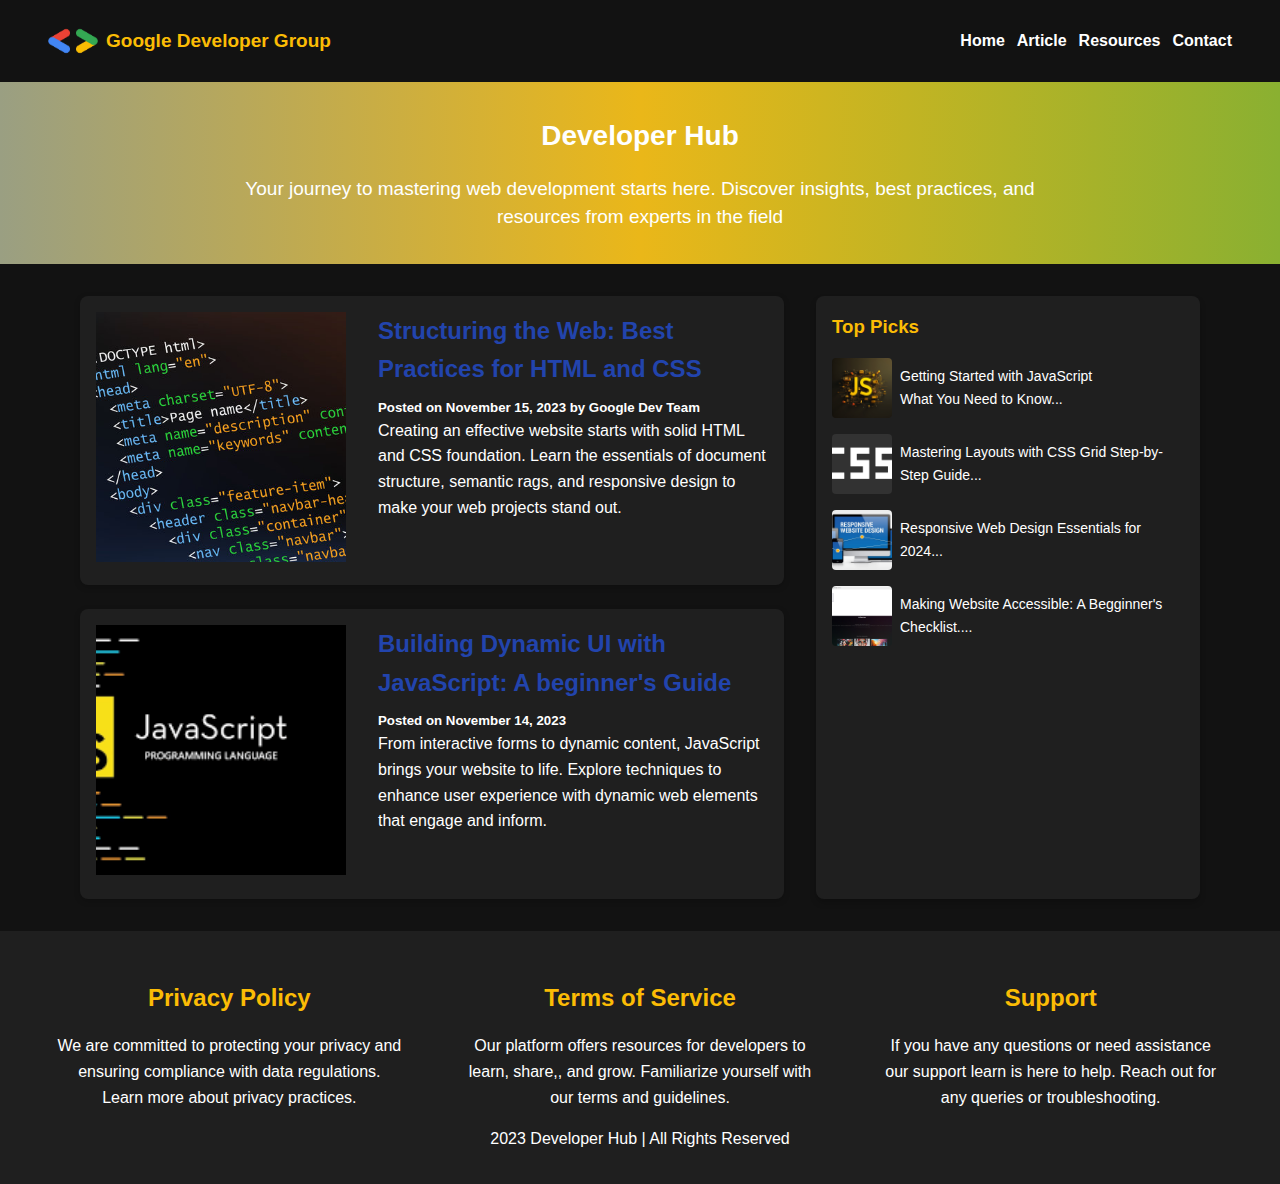
<file: Project/index.html>
<!DOCTYPE html>
<html lang="en">
  <head>
    <meta charset="UTF-8" />
    <meta name="viewport" content="width=device-width, initial-scale=1.0" />
    <title>Google-Themed Developer Hub</title>
    <link rel="stylesheet" href="style.css" />
  </head>
  <body>
    <div>
      <header>
        <nav class="navbar">
          <div class="navbar-container">
              <div class="logo-container">
                  <img class="logo-img-container" src="assets/images/GDG-LOGO.png" alt="GDG logo" height="50px" width="50px">
                  <p>Google Developer Group</p>
              </div>
                  <ul class = "nav-links-container">
                      <li> <a href="#">Home</a></li>
                      <li><a href="#">Article</a></li>
                      <li><a href="#">Resources</a></li>
                      <li><a href="#">Contact</a></li>
                  </ul>
          </div>
      </nav>
          <section class="header-banner-container">
            <div>
            <h1>Developer Hub</h1>
            <p>Your journey to mastering web development starts here. Discover insights, best practices, and resources from experts in the field</p>
            </div>
          </section>
      </header>

      <main class="main">
        <div class="main-posts">
            <article class="post">
                <div class="post-image">
                    <img src="assets/images/post1.jpg" alt="HTML & CSS Code Snippet">
                </div>
                <div class="post-content">
                    <h2>Structuring the Web: Best Practices for HTML and CSS</h2>
                    <h5>Posted on November 15, 2023 by Google Dev Team</h5>
                    <p>Creating an effective website starts with solid HTML and CSS foundation. Learn the essentials of document structure, semantic rags, and responsive design to make your web projects stand out.</p>
                 </div>
            </article>
            <article class="post">
                <div class="post-image">
                    <img src="assets/images/post2.png" alt="Building Dynamic UI with JavaScript">
                </div>
                <div class="post-content">
                    <h2>Building Dynamic UI with JavaScript: A beginner's Guide</h2>
                    <h5>Posted on November 14, 2023</h5>
                    <p>From interactive forms to dynamic content, JavaScript brings your website to life. Explore techniques to enhance user experience with dynamic web elements that engage and inform.</p>
                </div>
            </article>
        </div>

          <aside class="sidebar">
            <div class="popular-post-side">
                <h3>Top Picks</h3>
                <div class="popular-post">
                    <img src="assets/images/aside1.jpg" alt="Getting Started with JavaScript">
                    <p>Getting Started with JavaScript <br> What You Need to Know...</p>
                </div>
                <div class="popular-post">
                    <img src="assets/images/aside2.png" alt="Mastering Layouts">
                    <p>Mastering Layouts with CSS Grid Step-by-Step Guide...</p>
                </div>
                <div class="popular-post">
                    <img src="assets/images/aside3.jpg" alt="Responsive Web Design">
                    <p>Responsive Web Design Essentials for 2024...</p>
                </div>
                <div class="popular-post">
                    <img src="assets/images/aside4.png" alt="Making Website Accesible">
                    <p>Making Website Accessible: A Begginner's Checklist....</p>
                </div>
            </div>
          </aside>
      </main>

        <footer class="footer">
          <div class="footer-content">
              <div>
              <h2>Privacy Policy</h2>
              <p>We are committed to protecting your privacy and ensuring compliance with data regulations. Learn more about privacy practices.</p>
              </div>
              <div>
                  <h2>Terms of Service</h2>
                  <p>Our platform offers resources for developers to learn, share,, and grow. Familiarize yourself with our terms and guidelines.</p>
              </div>
              <div>
                  <h2>Support</h2>
                  <p>If you have any questions or need assistance our support learn is here to help. Reach out for any queries or troubleshooting.</p>
              </div>
          </div>
          <p>2023 Developer Hub | All Rights Reserved</p>
      </footer>
    </div>
  </body>
</html>
</file>
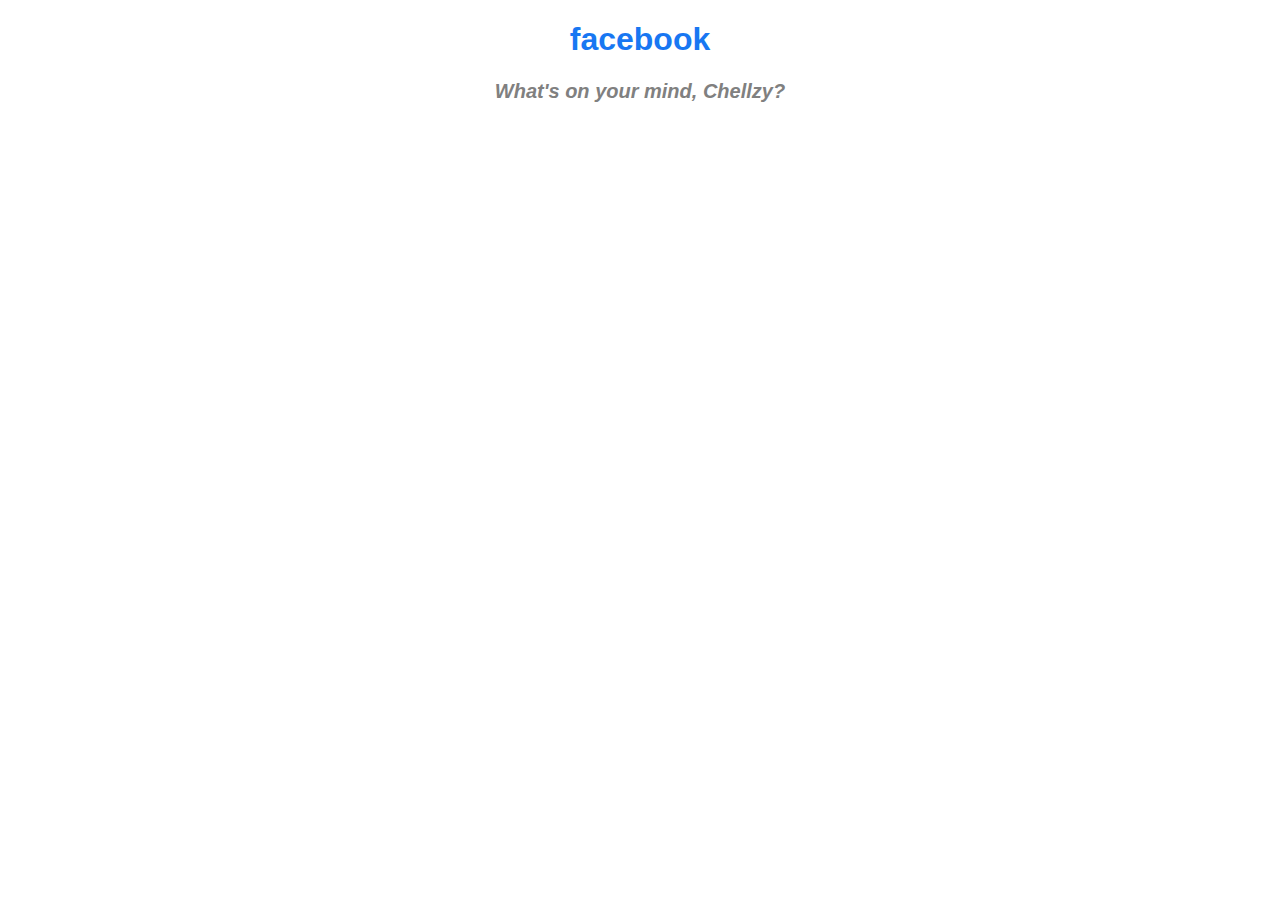
<file: Assigments-Exercises/CSS-Assigments/CSS-1/CSS1.html>
<!DOCTYPE html>

<html lang="en">

    <head>
        <meta charset="UTF-8">
        <meta name="viewport" content="width=device-width, initial-scale=1.0">
        <title>Facebook Logo Text</title>
        <link rel="stylesheet" href="./CSS1.css">
    </head>

    <body>
        <h1 class="fb-text-style">facebook</h1>
        <p class="fb-text-style">What's on your mind, Chellzy?</p>
    </body>

</html>
</file>
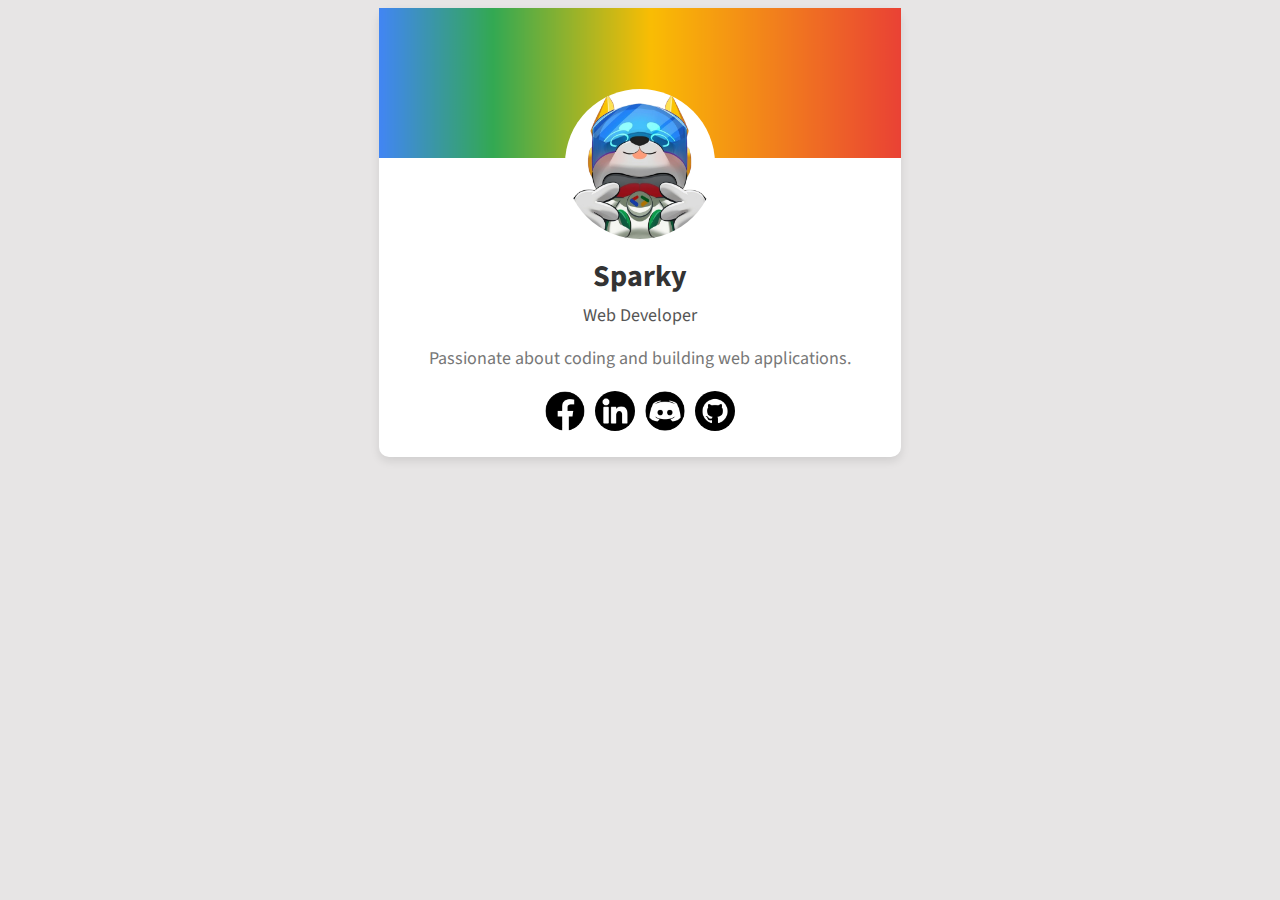
<file: Assigments-Exercises/CSS-Assigments/CSS-3/CSS3.html>
<!DOCTYPE html>
<html lang="en">
<head>
    <meta charset="UTF-8">
    <meta name="viewport" content="width=device-width, initial-scale=1.0">
    <title>Profile Card</title>
    <link rel="stylesheet" href="CSS3.css">
    <link rel="preconnect" href="https://fonts.googleapis.com">
    <link rel="preconnect" href="https://fonts.gstatic.com" crossorigin>
    <link href="https://fonts.googleapis.com/css2?family=Source+Sans+3:ital,wght@0,200..900;1,200..900&display=swap" rel="stylesheet">
</head>
<body>
    <div class="profile-card">
        <div class="cover-photo">
            <img src="./images/cover-photo.png" alt="Cover Photo">
        </div>
        <div class="profile-content">
            <div class="profile-picture">
                <img src="./images/sparky-profile.png" alt="Profile Picture">
            </div>
            <div class="profile-info">
                <h2>Sparky</h2>
                <p class="title">Web Developer</p>
                <p class="bio">Passionate about coding and building web applications.</p>
            </div>
        </div>
        <div class="social">
            <ul>
                <li><a href="https://facebook.com" target="_blank"><img src="images/facebook.png" alt="Facebook"></a></li>
                <li><a href="https://linkedin.com" target="_blank"><img src="images/linkedin.png" alt="LinkedIn"></a></li>
                <li><a href="https://discord.com" target="_blank"><img src="images/discord (1).png" alt="Discord"></a></li>
                <li><a href="https://github.com" target="_blank"><img src="images/github.png" alt="GitHub"></a></li>
            </ul>
        </div>        
    </div>
</body>
</html>
</file>
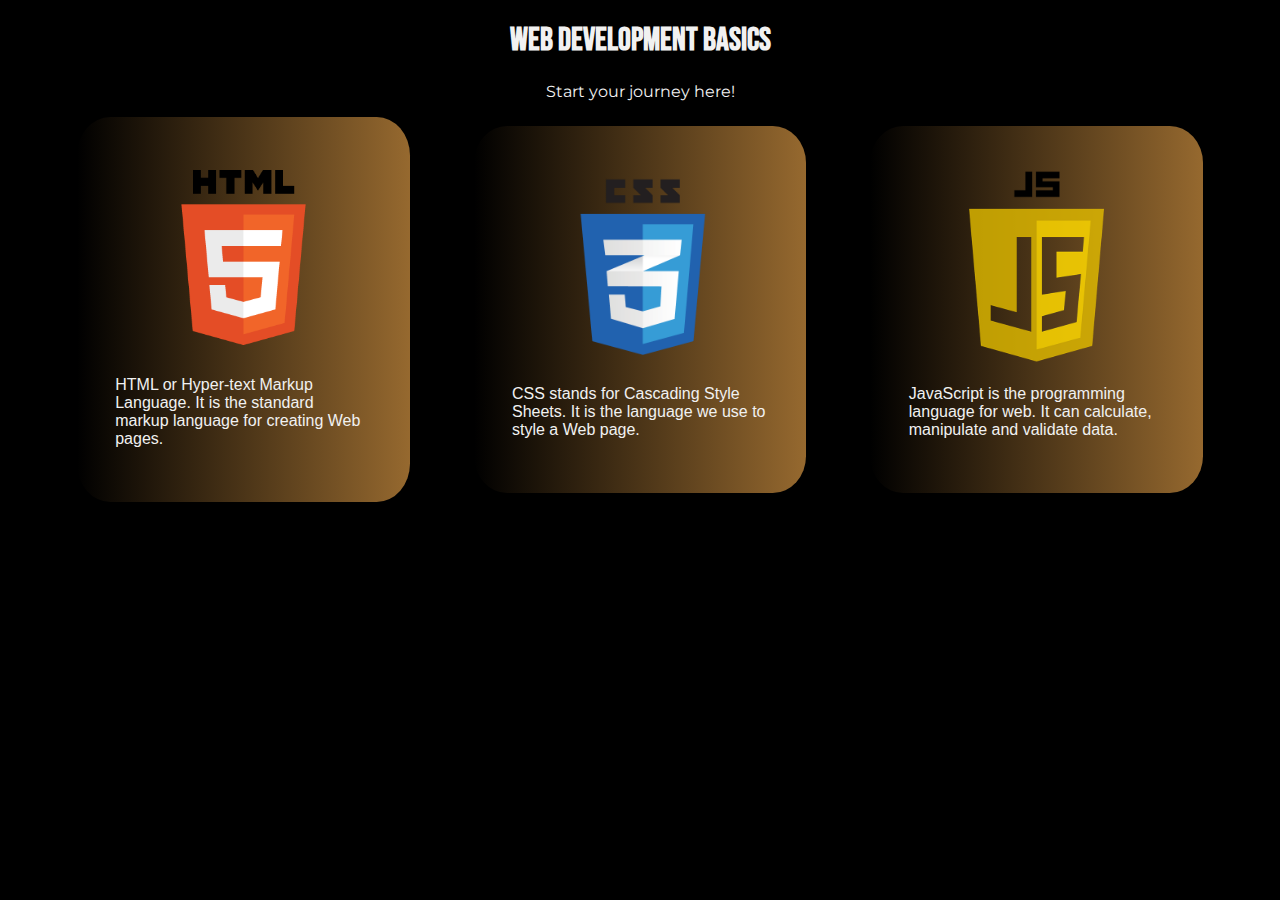
<file: Assigments-Exercises/CSS-Assigments/CSS-4/CSS4.html>
<!DOCTYPE html>
<html lang="en">
<head>
    <meta charset="UTF-8">
    <meta name="viewport" content="width=device-width, initial-scale=1.0">
    <link rel="stylesheet" href="CSS4.css">
    <link rel="preconnect" href="https://fonts.googleapis.com">
    <link rel="preconnect" href="https://fonts.gstatic.com" crossorigin>
    <link href="https://fonts.googleapis.com/css2?family=Source+Sans+3:ital,wght@0,200..900;1,200..900&display=swap" rel="stylesheet">
    <title>Flexbox Layout</title>
</head>
<body>
    <h1>Web Development Basics</h1>
    <p id="subtitle">Start your journey here!</p>

    <div class="flexboxContainer">

            <div id = "box1">
                <a href="https://www.w3schools.com/html/html_intro.asp" target="_blank">

                    <img src="./images/logoHtml.png" alt="html logo.png">
                    <p>HTML or Hyper-text Markup Language. It is the standard markup language for creating Web pages.</p>
                </a>
            </div>

            <div id = "box2">
                <a href="https://www.w3schools.com/css/default.asp" target="_blank">

                    <img src="./images/logoCss.png" alt="html logo.png">
                    <p>CSS stands for Cascading Style Sheets. It is the language we use to style a Web page.</p>
                </a>
            </div>

            <div id = "box3">
                <a href="https://www.w3schools.com/js/default.asp" target="_blank">
                    <img src="./images/logoJs.png" alt="html logo.png">
                    <p>JavaScript is the programming language for web. It can calculate, manipulate and validate data.</p>
                </a>
            </div>
            
    </div>
        
</body>
</html>
</file>
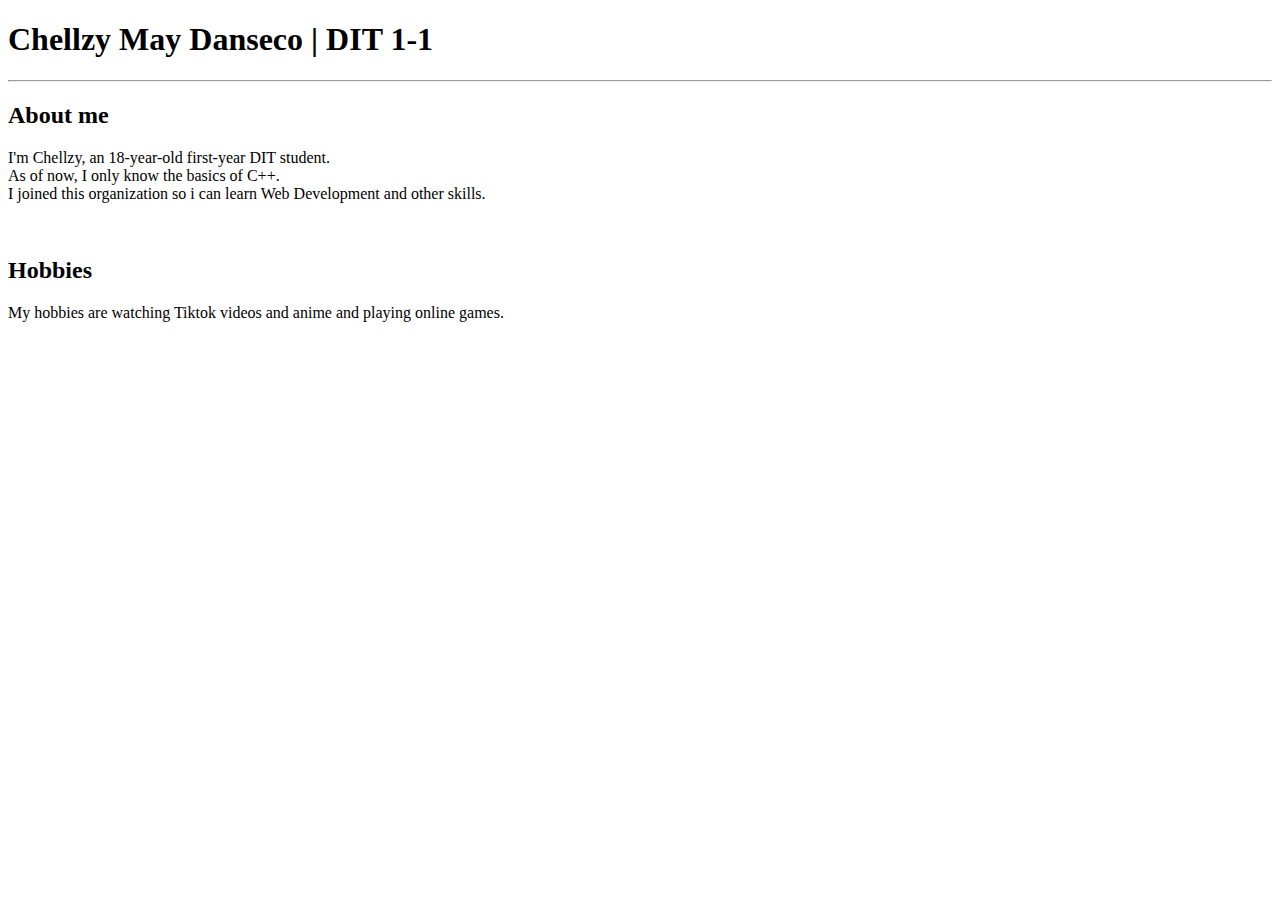
<file: Assigments-Exercises/HTML-Assigments/HTML-2/HTML-2.html>
<!DOCTYPE html>
<html>
    <head>
        <title>Text and Heading</title>
    </head>
    <body>
        <h1>Chellzy May Danseco | DIT 1-1</h1>
        <hr>
            <h2>About me</h2>
                <p>I'm Chellzy, an 18-year-old first-year DIT student.<br>
                    As of now, I only know the basics of C++.<br>
                    I joined this organization so i can learn Web Development and other skills. </p>
        <br>
            <h2> Hobbies</h2>
                <p>My hobbies are watching Tiktok videos and anime and playing online games.</p>
    </body>
</html>
</file>
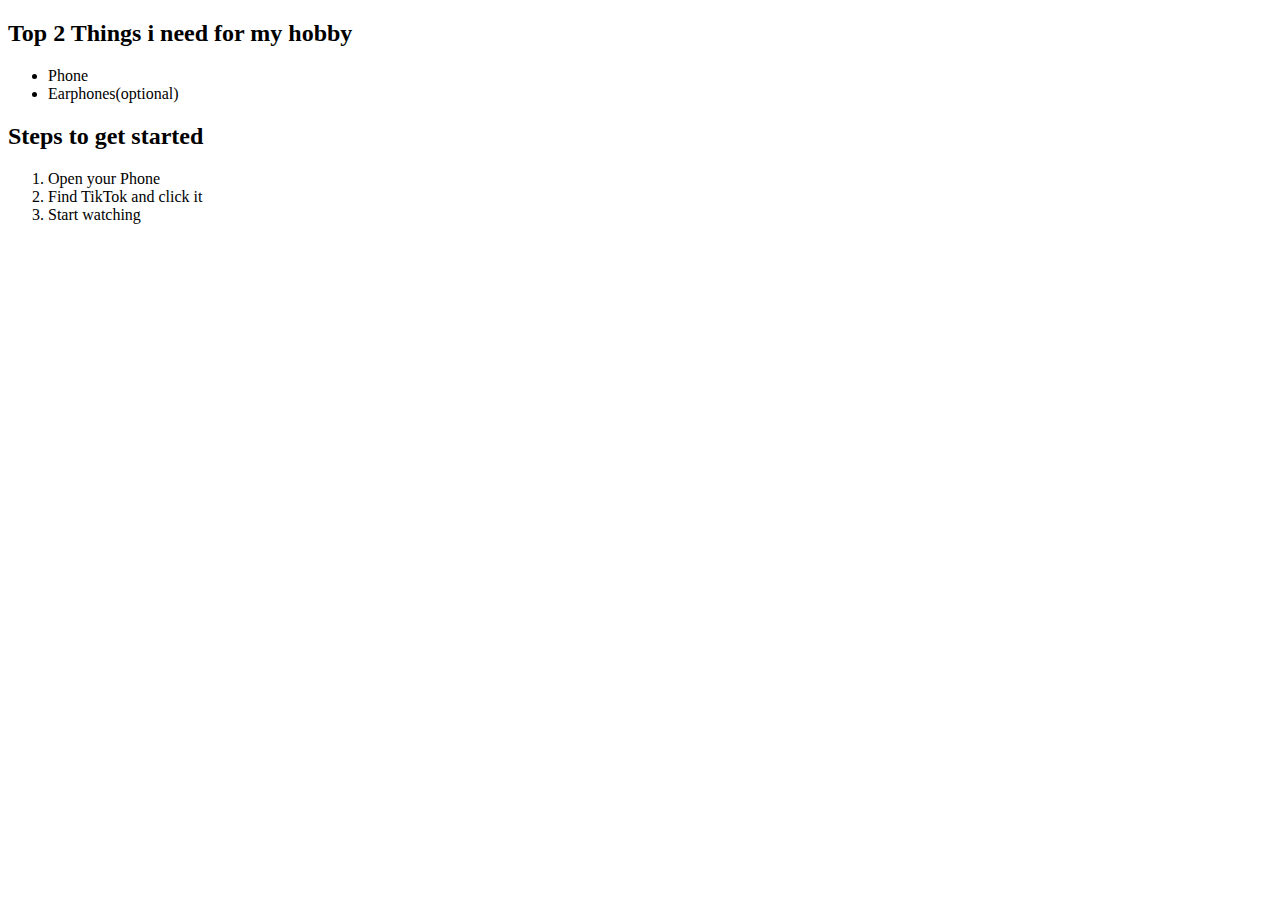
<file: Assigments-Exercises/HTML-Assigments/HTML-4/HTML-4.html>
<!DOCTYPE html>
<html lang="en">
<head>
    <meta charset="UTF-8">
    <meta name="viewport" content="width=device-width, initial-scale=1.0">
    <title>Favourite List</title>
</head>
<body>
    <h2>Top 2 Things i need for my hobby</h2>
    <ul>
        <li>Phone</li>
        <li>Earphones(optional)</li>
    </ul>
    <h2>Steps to get started</h2>
    <ol>
        <li>Open your Phone</li>
        <li>Find TikTok and click it</li>
        <li>Start watching</li>
    </ol>
</body>
</html>
</file>
<file: Project/style.css>
* {
  margin: 0;
  padding: 0;
  box-sizing: border-box;
}
body{
  font-family: Arial, Helvetica, sans-serif;
  line-height: 1.6;
  color: #ffffff;
  background-color:#121212;
  scroll-behavior: smooth;
}
.navbar{
  background-color: #121212;
  color: #ffffff;
  padding: 16px 0;
  box-shadow: 0 2px 4px rgba(0, 0, 0, 0.2);
}
.navbar-container{
  display: flex;
  justify-content: space-between;
  align-items: center;
  max-width: 95%;
  margin: 0 auto;
  padding: 0 16px;
}
.logo-container{
  display: flex;
  align-items: center;
  gap: 8px;
}
.logo-img-container img{
  width: 50px;
  height: 50px;
  border-radius: 50%;
  object-fit: cover;
}
.logo-container p{
  font-size: 19px;
  font-weight: bold;
  color: #fbbc05;
}
.nav-links-container{
  display: flex;
  gap: 24px;
  list-style: none;
}
.nav-links-container a{
  color: #ffffff;
  text-decoration: none;
  font-weight: bold;
  transition: color 0.3s ease;
}
.nav-links-container a:hover{
  color: #fbbc05;
}
.header-banner-container{
  background: linear-gradient(to right, #9a9f82, #eab719, #8ab031);
  color: #ffffff ;
  text-align: center;
  padding: 32px 16px;
  border-radius: none;
}
.header-banner-container h1{
  font-size: 40px;
  font-weight: bold;
  margin-bottom: 16px;
}
.header-banner-container p{
  font-size: 19px;
  max-width: 800px;
  margin: 0 auto;
  line-height: 1.5;
}
.main{
  display: flex;
  flex-wrap: wrap;
  gap: 32px;
  max-width: 90%;
  margin: 32px auto;
  padding: 0 16px;
}
.main-posts{
  flex: 2;
  display: flex;
  flex-direction: column;
  gap: 24px;
}
.main-posts article{
  display: flex;
  flex-direction: row;
  background-color: #1f1f1f;
  border: 2px;
  border-radius: 8px;
  overflow: hidden;
  box-shadow: 0 2px 6px rgba(0, 0, 0, 0.2);
}
.main-posts article img{
  width: 250px;
  height: 250px;
  object-fit: cover;
}
.main-posts article div{
  padding: 16px;
}
.main-posts h2{
  font-size: 24px;
  color: #2244ad;
  margin-bottom: 8px;
}
.sidebar{
  flex: 1;
  background-color: #1f1f1f;
  border: 2px;
  border-radius: 8px;
  padding: 16px;
  box-shadow: 0 4px 6px rgba(0, 0, 0, 0.2);
}
.sidebar h3{
  color: #fbbc05;
  margin-bottom: 16px;
}
.popular-post{
  display: flex;
  align-items: center;
  margin-bottom: 16px;
}
.popular-post img{
  width: 60px;
  height: 60px;
  border-radius: 4px;
  object-fit: cover;
  margin-right: 8px;
}
.popular-post p{
  text-decoration: none;
  color: #ffffff;
  font-size: 14px;
  transition: 0.3 ease;
}
.popular-post a:hover{
  color: #eab719;
}
.footer{
  background-color: #1f1f1f;
  color: #ffffff;
  padding: 32px 16px;
  margin-top: 32px;
  text-align: center;
  border-top: 2px;
}
.footer-content{
  display: flex;
  flex-wrap: wrap;
  justify-content: space-between;
  gap: 32px;
  max-width: 1200px;
  margin: 0 auto;
}
.footer-content div{
  flex: 1;
  padding: 16px;
}
.footer-content h2{
  margin-bottom: 16px;
  color: #fbbc05;
}

@media (max-width: 768px) {
  .navbar-container{
      flex-direction: column;
      text-align: center;
  }
}
.nav-links-container{
  flex-direction: row;
  gap: 12px;
}
.header-banner-container h1{
  font-size: 28px;
}
.main{
  flex-direction: row;
}
.main-post article{
  flex-direction: column;
  align-items: center;
  text-align: center;
}
.main-post article img{
  width: 100px;
  height: 100px;
}
.main-post p{
  font-size: medium;
}
.footer{
  flex-direction: row;
  text-align: center;
}
</file>
<file: Assigments-Exercises/CSS-Assigments/CSS-1/CSS1.css>
.fb-text-style {
    text-align: center;
    font-family: sans-serif;
}
h1 {
    
    color: #1877F2;
}
p{
    font-size: 20px;
    font-weight: bold;
    font-style: italic;
    color: grey;
}
</file>
<file: Assigments-Exercises/CSS-Assigments/CSS-3/CSS3.css>
/* body */
body{
    font-family: 'Source Sans 3', sans-serif;
    background-color: #d7d4d49c;
    display: flex;
    justify-content: center;
    align-items: center;
}
/* profile-card */
.profile-card{
    width: auto;
    background-color: #ffffff;
    border-radius: 10px;
    box-shadow: 0 4px 10px rgba(0, 0, 0, 0.1);
    text-align: center;
}
/* cover-photo img */
.cover-photo img{
    width: 100%;
    height: 150px;
    object-fit: cover;
}
/* profile-content */
.profile-content{
    padding: 0 50px;
    position: relative;
    margin-top: -75px;
}
/* profile-picture */
.profile-picture img{
    width: 150px;
    height: 150px;
    border-width: 3px solid;
    border-color:#71c9ff;
    border-radius: 50%;
    margin: 0 auto;
    overflow: hidden;
    background-color: #ffffff;
    position: relative;
    z-index: 2;
}
/* profile-info h2*/
.profile-info h2 {
    font-size: 30px;
    font-weight: bold;
    margin: 10px 0 5px;
    color: #333333;
}
/* profile-info title*/
.profile-info .title {
    font-size: 18px;
    color: #555555;
    margin: 5px 0;
}
/* profile-info bio*/
.profile-info .bio{
    font-size: 18px;
    color: #777777;
    margin-top: 18px;
}

/*social*/
.social{
    margin: 20px 0;
}

/* social ul */
.social ul{
    display: flex;
    justify-content: center;
    padding: 0;
    margin: 0;
    list-style: none;
    gap: 10px;
}

/*social li*/
.social li{
    display: inline-block;
}

/* social a */
.social a{
    display: inline-block;
    width: 40px;
    height: 40px;
    border-radius: 50%;
    overflow: hidden;
}
/* social img */
.social img{
    width: 100%;
    height: 100%;
    object-fit: cover;
}
</file>
<file: Assigments-Exercises/CSS-Assigments/CSS-4/CSS4.css>
@import url('https://fonts.googleapis.com/css2?family=Bebas+Neue&family=Montserrat:ital,wght@0,100..900;1,100..900&display=swap');


body {
    background-color: #000000;
    font-family: "Monserrat", sans-serif;
    margin: 0;
    padding: 0;
    border: 0;

}

/* h1 */
h1{
    text-align: center;
    font-family: "Bebas Neue", sans-serif;
    color: #f1f1f1;
}
/* #subtitle */
#subtitle{
    text-align: center;
    color: #f1f1f1;
    font-family: "Montserrat", sans-serif;
}
/* .flexboxContainer */
.flexboxContainer{
    width: 100%;
    height: 500%;
    display: flex;
    flex-direction: row;
    align-items: center;
    justify-content: center;
    gap: 5%;
}
/*.flexboxContainer > div */
.flexboxContainer > div{
    width: 20%;
    height: 50%;
    background: linear-gradient(to right, rgba(12, 62, 224, 0), rgba(150, 105, 47));
    display: flex;
    flex-direction: column;
    gap: 5%;
    padding: 3%;
    transition-duration: 0.5s;
    cursor: pointer;
    border-radius: 10%;
}
/* a */
a{
    text-decoration: none;
    display: flex;
    flex-direction: column;
    justify-content: center;
    align-items: center;
    color: #f1f1f1;
}
/* img */
img{
    width: 80%;
}
/* .flexboxContainer > div:hover */
.flexboxContainer > div:hover{
    background-color: rgba(150, 105, 47, 0.7);
    box-shadow: 0 4px 4px rgba(0, 0, 0, 0.2);
}
</file>
